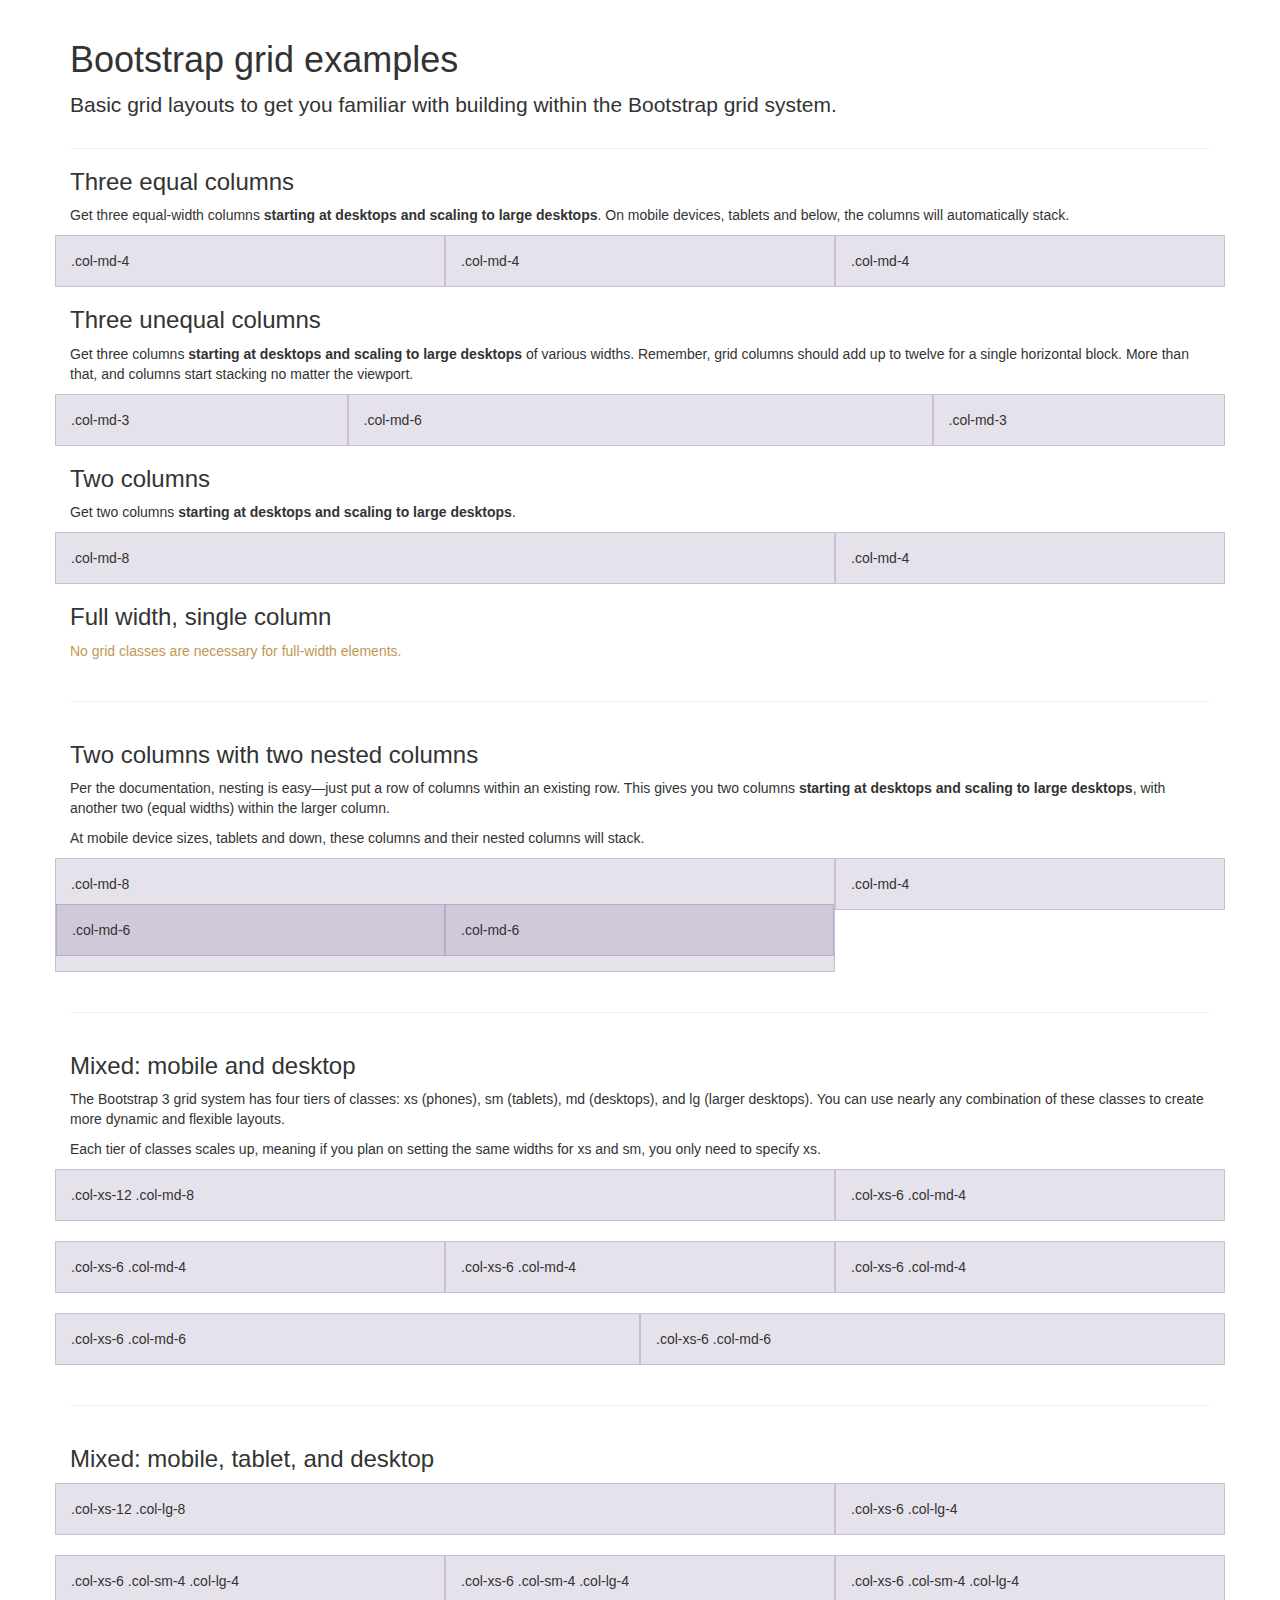
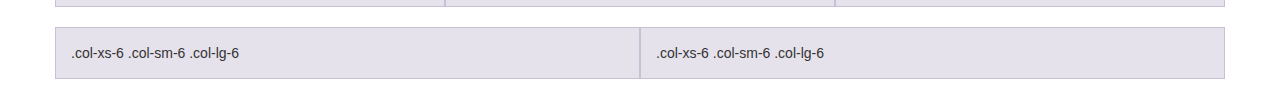
<file: vendor/twitter-bootstrap/examples/grid/index.html>
<!DOCTYPE html>
<html lang="en">
  <head>
    <meta charset="utf-8">
    <meta name="viewport" content="width=device-width, initial-scale=1.0">
    <meta name="description" content="">
    <meta name="author" content="">
    <link rel="shortcut icon" href="../../assets/ico/favicon.png">

    <title>Grid Template for Bootstrap</title>

    <!-- Bootstrap core CSS -->
    <link href="../../dist/css/bootstrap.css" rel="stylesheet">

    <!-- Custom styles for this template -->
    <link href="grid.css" rel="stylesheet">

    <!-- HTML5 shim and Respond.js IE8 support of HTML5 elements and media queries -->
    <!--[if lt IE 9]>
      <script src="../../assets/js/html5shiv.js"></script>
      <script src="../../assets/js/respond.min.js"></script>
    <![endif]-->
  </head>

  <body>
    <div class="container">

      <div class="page-header">
        <h1>Bootstrap grid examples</h1>
        <p class="lead">Basic grid layouts to get you familiar with building within the Bootstrap grid system.</p>
      </div>

      <h3>Three equal columns</h3>
      <p>Get three equal-width columns <strong>starting at desktops and scaling to large desktops</strong>. On mobile devices, tablets and below, the columns will automatically stack.</p>
      <div class="row">
        <div class="col-md-4">.col-md-4</div>
        <div class="col-md-4">.col-md-4</div>
        <div class="col-md-4">.col-md-4</div>
      </div>

      <h3>Three unequal columns</h3>
      <p>Get three columns <strong>starting at desktops and scaling to large desktops</strong> of various widths. Remember, grid columns should add up to twelve for a single horizontal block. More than that, and columns start stacking no matter the viewport.</p>
      <div class="row">
        <div class="col-md-3">.col-md-3</div>
        <div class="col-md-6">.col-md-6</div>
        <div class="col-md-3">.col-md-3</div>
      </div>

      <h3>Two columns</h3>
      <p>Get two columns <strong>starting at desktops and scaling to large desktops</strong>.</p>
      <div class="row">
        <div class="col-md-8">.col-md-8</div>
        <div class="col-md-4">.col-md-4</div>
      </div>

      <h3>Full width, single column</h3>
      <p class="text-warning">No grid classes are necessary for full-width elements.</p>

      <hr>

      <h3>Two columns with two nested columns</h3>
      <p>Per the documentation, nesting is easy—just put a row of columns within an existing row. This gives you two columns <strong>starting at desktops and scaling to large desktops</strong>, with another two (equal widths) within the larger column.</p>
      <p>At mobile device sizes, tablets and down, these columns and their nested columns will stack.</p>
      <div class="row">
        <div class="col-md-8">
          .col-md-8
          <div class="row">
            <div class="col-md-6">.col-md-6</div>
            <div class="col-md-6">.col-md-6</div>
          </div>
        </div>
        <div class="col-md-4">.col-md-4</div>
      </div>

      <hr>

      <h3>Mixed: mobile and desktop</h3>
      <p>The Bootstrap 3 grid system has four tiers of classes: xs (phones), sm (tablets), md (desktops), and lg (larger desktops). You can use nearly any combination of these classes to create more dynamic and flexible layouts.</p>
      <p>Each tier of classes scales up, meaning if you plan on setting the same widths for xs and sm, you only need to specify xs.</p>
      <div class="row">
        <div class="col-xs-12 col-md-8">.col-xs-12 .col-md-8</div>
        <div class="col-xs-6 col-md-4">.col-xs-6 .col-md-4</div>
      </div>
      <div class="row">
        <div class="col-xs-6 col-md-4">.col-xs-6 .col-md-4</div>
        <div class="col-xs-6 col-md-4">.col-xs-6 .col-md-4</div>
        <div class="col-xs-6 col-md-4">.col-xs-6 .col-md-4</div>
      </div>
      <div class="row">
        <div class="col-xs-6 col-md-6">.col-xs-6 .col-md-6</div>
        <div class="col-xs-6 col-md-6">.col-xs-6 .col-md-6</div>
      </div>

      <hr>

      <h3>Mixed: mobile, tablet, and desktop</h3>
      <p></p>
      <div class="row">
        <div class="col-xs-12 col-sm-8 col-lg-8">.col-xs-12 .col-lg-8</div>
        <div class="col-xs-6 col-sm-4 col-lg-4">.col-xs-6 .col-lg-4</div>
      </div>
      <div class="row">
        <div class="col-xs-6 col-sm-4 col-lg-4">.col-xs-6 .col-sm-4 .col-lg-4</div>
        <div class="col-xs-6 col-sm-4 col-lg-4">.col-xs-6 .col-sm-4 .col-lg-4</div>
        <div class="col-xs-6 col-sm-4 col-lg-4">.col-xs-6 .col-sm-4 .col-lg-4</div>
      </div>
      <div class="row">
        <div class="col-xs-6 col-sm-6 col-lg-6">.col-xs-6 .col-sm-6 .col-lg-6</div>
        <div class="col-xs-6 col-sm-6 col-lg-6">.col-xs-6 .col-sm-6 .col-lg-6</div>
      </div>

    </div> <!-- /container -->


    <!-- Bootstrap core JavaScript
    ================================================== -->
    <!-- Placed at the end of the document so the pages load faster -->
  </body>
</html>
</file>
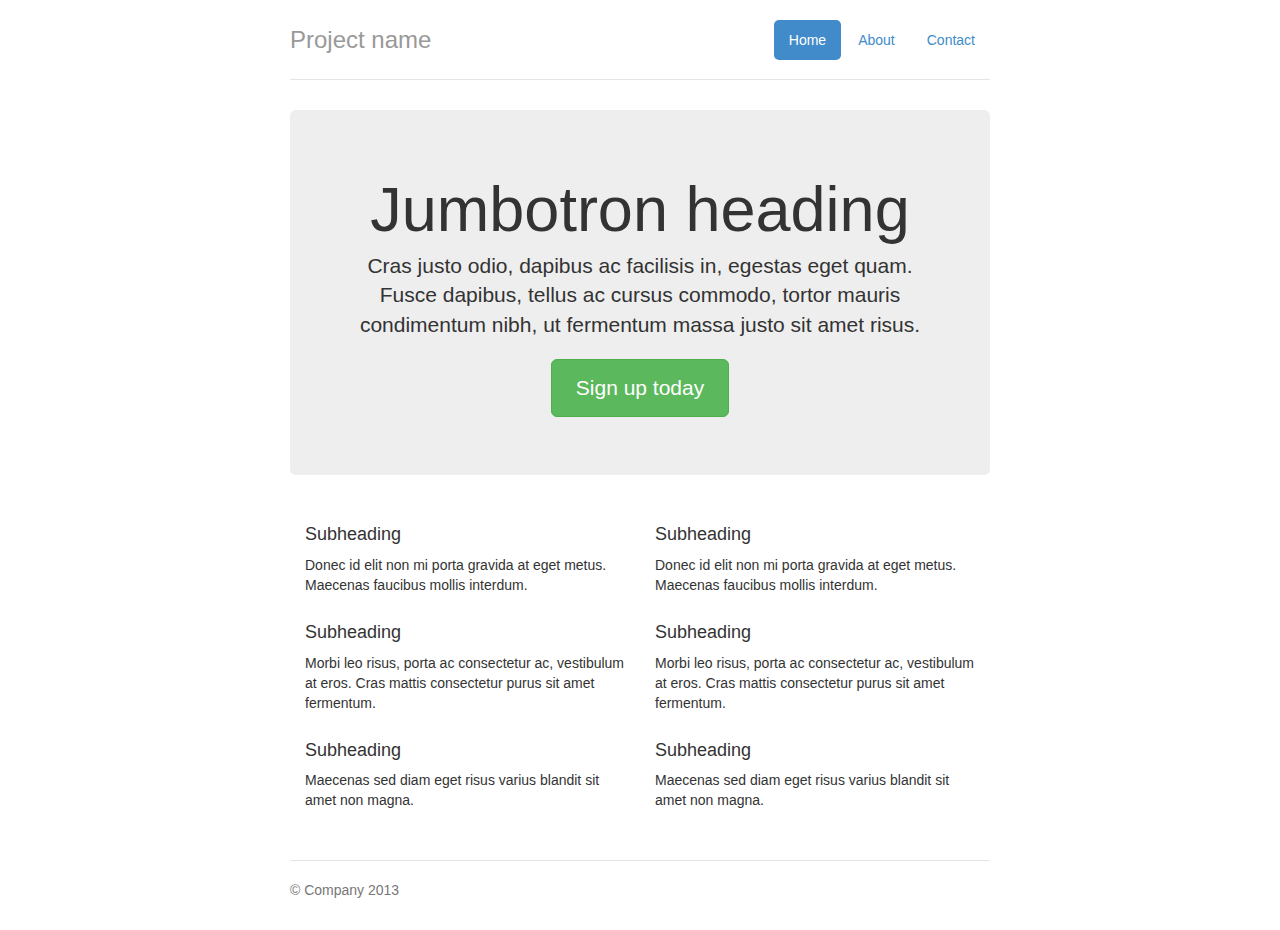
<file: vendor/twitter-bootstrap/examples/jumbotron-narrow/index.html>
<!DOCTYPE html>
<html lang="en">
  <head>
    <meta charset="utf-8">
    <meta name="viewport" content="width=device-width, initial-scale=1.0">
    <meta name="description" content="">
    <meta name="author" content="">
    <link rel="shortcut icon" href="../../assets/ico/favicon.png">

    <title>Narrow Jumbotron Template for Bootstrap</title>

    <!-- Bootstrap core CSS -->
    <link href="../../dist/css/bootstrap.css" rel="stylesheet">

    <!-- Custom styles for this template -->
    <link href="jumbotron-narrow.css" rel="stylesheet">

    <!-- HTML5 shim and Respond.js IE8 support of HTML5 elements and media queries -->
    <!--[if lt IE 9]>
      <script src="../../assets/js/html5shiv.js"></script>
      <script src="../../assets/js/respond.min.js"></script>
    <![endif]-->
  </head>

  <body>

    <div class="container">
      <div class="header">
        <ul class="nav nav-pills pull-right">
          <li class="active"><a href="#">Home</a></li>
          <li><a href="#">About</a></li>
          <li><a href="#">Contact</a></li>
        </ul>
        <h3 class="text-muted">Project name</h3>
      </div>

      <div class="jumbotron">
        <h1>Jumbotron heading</h1>
        <p class="lead">Cras justo odio, dapibus ac facilisis in, egestas eget quam. Fusce dapibus, tellus ac cursus commodo, tortor mauris condimentum nibh, ut fermentum massa justo sit amet risus.</p>
        <p><a class="btn btn-lg btn-success" href="#">Sign up today</a></p>
      </div>

      <div class="row marketing">
        <div class="col-lg-6">
          <h4>Subheading</h4>
          <p>Donec id elit non mi porta gravida at eget metus. Maecenas faucibus mollis interdum.</p>

          <h4>Subheading</h4>
          <p>Morbi leo risus, porta ac consectetur ac, vestibulum at eros. Cras mattis consectetur purus sit amet fermentum.</p>

          <h4>Subheading</h4>
          <p>Maecenas sed diam eget risus varius blandit sit amet non magna.</p>
        </div>

        <div class="col-lg-6">
          <h4>Subheading</h4>
          <p>Donec id elit non mi porta gravida at eget metus. Maecenas faucibus mollis interdum.</p>

          <h4>Subheading</h4>
          <p>Morbi leo risus, porta ac consectetur ac, vestibulum at eros. Cras mattis consectetur purus sit amet fermentum.</p>

          <h4>Subheading</h4>
          <p>Maecenas sed diam eget risus varius blandit sit amet non magna.</p>
        </div>
      </div>

      <div class="footer">
        <p>&copy; Company 2013</p>
      </div>

    </div> <!-- /container -->


    <!-- Bootstrap core JavaScript
    ================================================== -->
    <!-- Placed at the end of the document so the pages load faster -->
  </body>
</html>
</file>
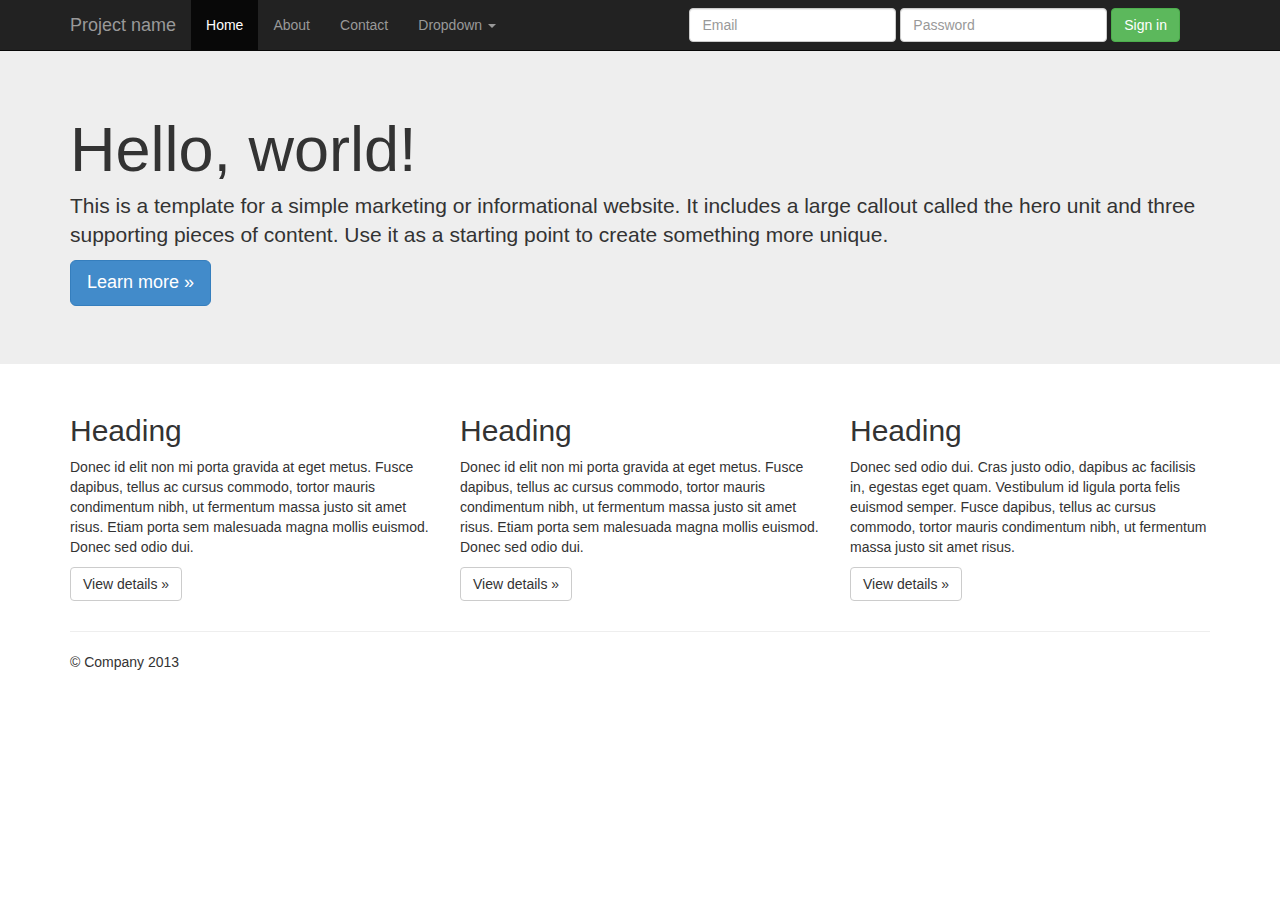
<file: vendor/twitter-bootstrap/examples/jumbotron/index.html>
<!DOCTYPE html>
<html lang="en">
  <head>
    <meta charset="utf-8">
    <meta name="viewport" content="width=device-width, initial-scale=1.0">
    <meta name="description" content="">
    <meta name="author" content="">
    <link rel="shortcut icon" href="../../assets/ico/favicon.png">

    <title>Jumbotron Template for Bootstrap</title>

    <!-- Bootstrap core CSS -->
    <link href="../../dist/css/bootstrap.css" rel="stylesheet">

    <!-- Custom styles for this template -->
    <link href="jumbotron.css" rel="stylesheet">

    <!-- HTML5 shim and Respond.js IE8 support of HTML5 elements and media queries -->
    <!--[if lt IE 9]>
      <script src="../../assets/js/html5shiv.js"></script>
      <script src="../../assets/js/respond.min.js"></script>
    <![endif]-->
  </head>

  <body>

    <div class="navbar navbar-inverse navbar-fixed-top">
      <div class="container">
        <div class="navbar-header">
          <button type="button" class="navbar-toggle" data-toggle="collapse" data-target=".navbar-collapse">
            <span class="icon-bar"></span>
            <span class="icon-bar"></span>
            <span class="icon-bar"></span>
          </button>
          <a class="navbar-brand" href="#">Project name</a>
        </div>
        <div class="navbar-collapse collapse">
          <ul class="nav navbar-nav">
            <li class="active"><a href="#">Home</a></li>
            <li><a href="#about">About</a></li>
            <li><a href="#contact">Contact</a></li>
            <li class="dropdown">
              <a href="#" class="dropdown-toggle" data-toggle="dropdown">Dropdown <b class="caret"></b></a>
              <ul class="dropdown-menu">
                <li><a href="#">Action</a></li>
                <li><a href="#">Another action</a></li>
                <li><a href="#">Something else here</a></li>
                <li class="divider"></li>
                <li class="dropdown-header">Nav header</li>
                <li><a href="#">Separated link</a></li>
                <li><a href="#">One more separated link</a></li>
              </ul>
            </li>
          </ul>
          <form class="navbar-form navbar-right">
            <div class="form-group">
              <input type="text" placeholder="Email" class="form-control">
            </div>
            <div class="form-group">
              <input type="password" placeholder="Password" class="form-control">
            </div>
            <button type="submit" class="btn btn-success">Sign in</button>
          </form>
        </div><!--/.navbar-collapse -->
      </div>
    </div>

    <!-- Main jumbotron for a primary marketing message or call to action -->
    <div class="jumbotron">
      <div class="container">
        <h1>Hello, world!</h1>
        <p>This is a template for a simple marketing or informational website. It includes a large callout called the hero unit and three supporting pieces of content. Use it as a starting point to create something more unique.</p>
        <p><a class="btn btn-primary btn-lg">Learn more &raquo;</a></p>
      </div>
    </div>

    <div class="container">
      <!-- Example row of columns -->
      <div class="row">
        <div class="col-lg-4">
          <h2>Heading</h2>
          <p>Donec id elit non mi porta gravida at eget metus. Fusce dapibus, tellus ac cursus commodo, tortor mauris condimentum nibh, ut fermentum massa justo sit amet risus. Etiam porta sem malesuada magna mollis euismod. Donec sed odio dui. </p>
          <p><a class="btn btn-default" href="#">View details &raquo;</a></p>
        </div>
        <div class="col-lg-4">
          <h2>Heading</h2>
          <p>Donec id elit non mi porta gravida at eget metus. Fusce dapibus, tellus ac cursus commodo, tortor mauris condimentum nibh, ut fermentum massa justo sit amet risus. Etiam porta sem malesuada magna mollis euismod. Donec sed odio dui. </p>
          <p><a class="btn btn-default" href="#">View details &raquo;</a></p>
       </div>
        <div class="col-lg-4">
          <h2>Heading</h2>
          <p>Donec sed odio dui. Cras justo odio, dapibus ac facilisis in, egestas eget quam. Vestibulum id ligula porta felis euismod semper. Fusce dapibus, tellus ac cursus commodo, tortor mauris condimentum nibh, ut fermentum massa justo sit amet risus.</p>
          <p><a class="btn btn-default" href="#">View details &raquo;</a></p>
        </div>
      </div>

      <hr>

      <footer>
        <p>&copy; Company 2013</p>
      </footer>
    </div> <!-- /container -->


    <!-- Bootstrap core JavaScript
    ================================================== -->
    <!-- Placed at the end of the document so the pages load faster -->
    <script src="../../assets/js/jquery.js"></script>
    <script src="../../dist/js/bootstrap.min.js"></script>
  </body>
</html>
</file>
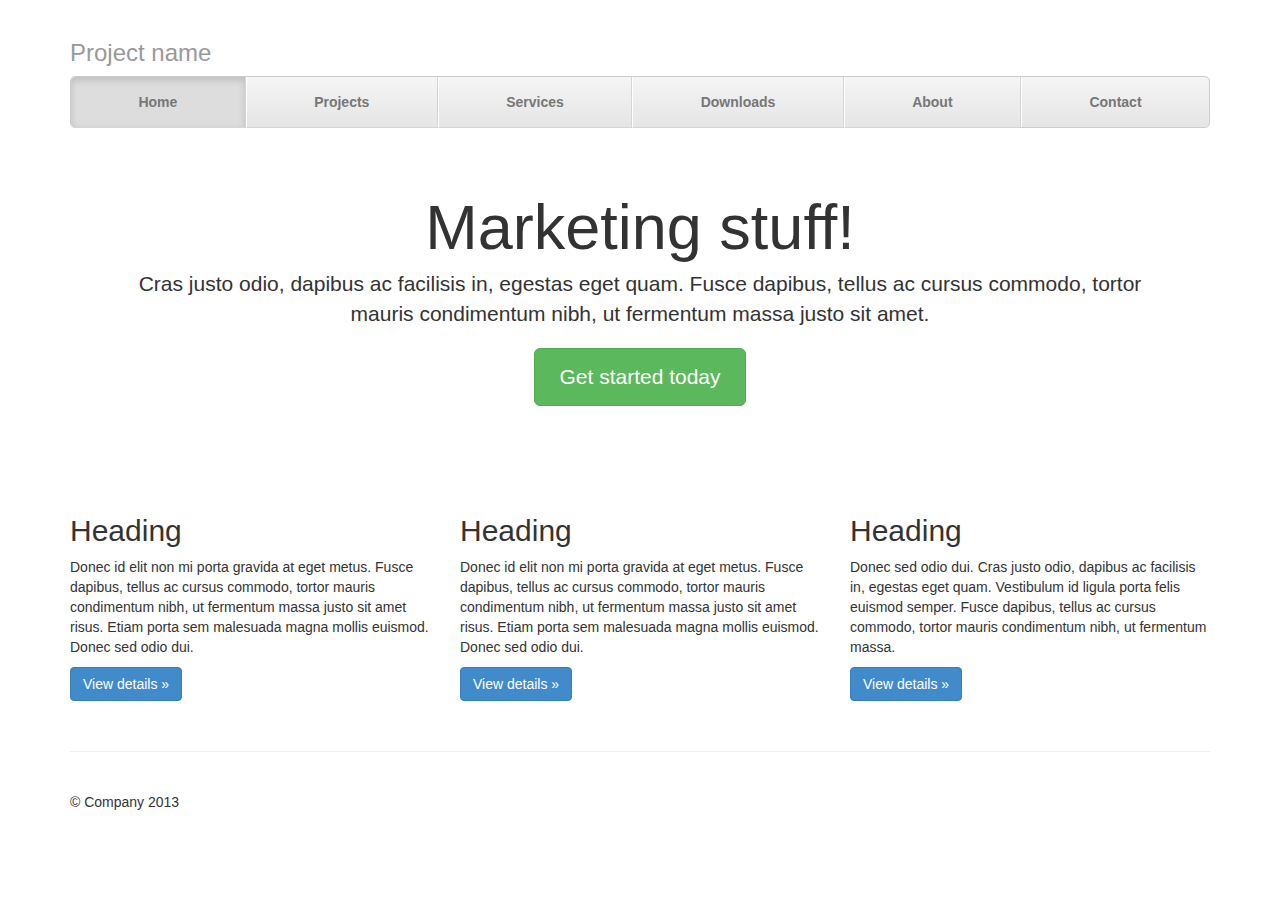
<file: vendor/twitter-bootstrap/examples/justified-nav/index.html>
<!DOCTYPE html>
<html lang="en">
  <head>
    <meta charset="utf-8">
    <meta name="viewport" content="width=device-width, initial-scale=1.0">
    <meta name="description" content="">
    <meta name="author" content="">
    <link rel="shortcut icon" href="../../assets/ico/favicon.png">

    <title>Justified Nav Template for Bootstrap</title>

    <!-- Bootstrap core CSS -->
    <link href="../../dist/css/bootstrap.css" rel="stylesheet">

    <!-- Custom styles for this template -->
    <link href="justified-nav.css" rel="stylesheet">

    <!-- HTML5 shim and Respond.js IE8 support of HTML5 elements and media queries -->
    <!--[if lt IE 9]>
      <script src="../../assets/js/html5shiv.js"></script>
      <script src="../../assets/js/respond.min.js"></script>
    <![endif]-->
  </head>

  <body>

    <div class="container">

      <div class="masthead">
        <h3 class="text-muted">Project name</h3>
        <ul class="nav nav-justified">
          <li class="active"><a href="#">Home</a></li>
          <li><a href="#">Projects</a></li>
          <li><a href="#">Services</a></li>
          <li><a href="#">Downloads</a></li>
          <li><a href="#">About</a></li>
          <li><a href="#">Contact</a></li>
        </ul>
      </div>

      <!-- Jumbotron -->
      <div class="jumbotron">
        <h1>Marketing stuff!</h1>
        <p class="lead">Cras justo odio, dapibus ac facilisis in, egestas eget quam. Fusce dapibus, tellus ac cursus commodo, tortor mauris condimentum nibh, ut fermentum massa justo sit amet.</p>
        <p><a class="btn btn-lg btn-success" href="#">Get started today</a></p>
      </div>

      <!-- Example row of columns -->
      <div class="row">
        <div class="col-lg-4">
          <h2>Heading</h2>
          <p>Donec id elit non mi porta gravida at eget metus. Fusce dapibus, tellus ac cursus commodo, tortor mauris condimentum nibh, ut fermentum massa justo sit amet risus. Etiam porta sem malesuada magna mollis euismod. Donec sed odio dui. </p>
          <p><a class="btn btn-primary" href="#">View details &raquo;</a></p>
        </div>
        <div class="col-lg-4">
          <h2>Heading</h2>
          <p>Donec id elit non mi porta gravida at eget metus. Fusce dapibus, tellus ac cursus commodo, tortor mauris condimentum nibh, ut fermentum massa justo sit amet risus. Etiam porta sem malesuada magna mollis euismod. Donec sed odio dui. </p>
          <p><a class="btn btn-primary" href="#">View details &raquo;</a></p>
       </div>
        <div class="col-lg-4">
          <h2>Heading</h2>
          <p>Donec sed odio dui. Cras justo odio, dapibus ac facilisis in, egestas eget quam. Vestibulum id ligula porta felis euismod semper. Fusce dapibus, tellus ac cursus commodo, tortor mauris condimentum nibh, ut fermentum massa.</p>
          <p><a class="btn btn-primary" href="#">View details &raquo;</a></p>
        </div>
      </div>

      <!-- Site footer -->
      <div class="footer">
        <p>&copy; Company 2013</p>
      </div>

    </div> <!-- /container -->


    <!-- Bootstrap core JavaScript
    ================================================== -->
    <!-- Placed at the end of the document so the pages load faster -->
  </body>
</html>
</file>
<file: vendor/twitter-bootstrap/examples/grid/grid.css>
.container {
  padding-left: 15px;
  padding-right: 15px;
}

h4 {
  margin-top: 25px;
}
.row {
  margin-bottom: 20px;
}
.row .row {
  margin-top: 10px;
  margin-bottom: 0;
}
[class*="col-"] {
  padding-top: 15px;
  padding-bottom: 15px;
  background-color: #eee;
  border: 1px solid #ddd;
  background-color: rgba(86,61,124,.15);
  border: 1px solid rgba(86,61,124,.2);
}

hr {
  margin-top: 40px;
  margin-bottom: 40px;
}
</file>
<file: vendor/twitter-bootstrap/examples/jumbotron-narrow/jumbotron-narrow.css>
/* Space out content a bit */
body {
  padding-top: 20px;
  padding-bottom: 20px;
}

/* Everything but the jumbotron gets side spacing for mobile first views */
.header,
.marketing,
.footer {
  padding-left: 15px;
  padding-right: 15px;
}

/* Custom page header */
.header {
  border-bottom: 1px solid #e5e5e5;
}
/* Make the masthead heading the same height as the navigation */
.header h3 {
  margin-top: 0;
  margin-bottom: 0;
  line-height: 40px;
  padding-bottom: 19px;
}

/* Custom page footer */
.footer {
  padding-top: 19px;
  color: #777;
  border-top: 1px solid #e5e5e5;
}

/* Customize container */
@media (min-width: 768px) {
  .container {
    max-width: 730px;
  }
}
.container-narrow > hr {
  margin: 30px 0;
}

/* Main marketing message and sign up button */
.jumbotron {
  text-align: center;
  border-bottom: 1px solid #e5e5e5;
}
.jumbotron .btn {
  font-size: 21px;
  padding: 14px 24px;
}

/* Supporting marketing content */
.marketing {
  margin: 40px 0;
}
.marketing p + h4 {
  margin-top: 28px;
}

/* Responsive: Portrait tablets and up */
@media screen and (min-width: 768px) {
  /* Remove the padding we set earlier */
  .header,
  .marketing,
  .footer {
    padding-left: 0;
    padding-right: 0;
  }
  /* Space out the masthead */
  .header {
    margin-bottom: 30px;
  }
  /* Remove the bottom border on the jumbotron for visual effect */
  .jumbotron {
    border-bottom: 0;
  }
}
</file>
<file: vendor/twitter-bootstrap/examples/jumbotron/jumbotron.css>
/* Move down content because we have a fixed navbar that is 50px tall */
body {
  padding-top: 50px;
  padding-bottom: 20px;
}
</file>
<file: vendor/twitter-bootstrap/examples/justified-nav/justified-nav.css>
body {
  padding-top: 20px;
}

.footer {
  border-top: 1px solid #eee;
  margin-top: 40px;
  padding-top: 40px;
  padding-bottom: 40px;
}

/* Main marketing message and sign up button */
.jumbotron {
  text-align: center;
  background-color: transparent;
}
.jumbotron .btn {
  font-size: 21px;
  padding: 14px 24px;
}

/* Customize the nav-justified links to be fill the entire space of the .navbar */

.nav-justified {
  background-color: #eee;
  border-radius: 5px;
  border: 1px solid #ccc;
}
.nav-justified > li > a {
  padding-top: 15px;
  padding-bottom: 15px;
  color: #777;
  font-weight: bold;
  text-align: center;
  border-bottom: 1px solid #d5d5d5;
  background-color: #e5e5e5; /* Old browsers */
  background-repeat: repeat-x; /* Repeat the gradient */
  background-image: -moz-linear-gradient(top, #f5f5f5 0%, #e5e5e5 100%); /* FF3.6+ */
  background-image: -webkit-gradient(linear, left top, left bottom, color-stop(0%,#f5f5f5), color-stop(100%,#e5e5e5)); /* Chrome,Safari4+ */
  background-image: -webkit-linear-gradient(top, #f5f5f5 0%,#e5e5e5 100%); /* Chrome 10+,Safari 5.1+ */
  background-image: -o-linear-gradient(top, #f5f5f5 0%,#e5e5e5 100%); /* Opera 11.10+ */
  filter: progid:DXImageTransform.Microsoft.gradient( startColorstr='#f5f5f5', endColorstr='#e5e5e5',GradientType=0 ); /* IE6-9 */
  background-image: linear-gradient(top, #f5f5f5 0%,#e5e5e5 100%); /* W3C */
}
.nav-justified > .active > a,
.nav-justified > .active > a:hover,
.nav-justified > .active > a:focus {
  background-color: #ddd;
  background-image: none;
  box-shadow: inset 0 3px 7px rgba(0,0,0,.15);
}
.nav-justified > li:first-child > a {
  border-radius: 5px 5px 0 0;
}
.nav-justified > li:last-child > a {
  border-bottom: 0;
  border-radius: 0 0 5px 5px;
}

@media (min-width: 768px) {
  .nav-justified {
    max-height: 52px;
  }
  .nav-justified > li > a {
    border-left: 1px solid #fff;
    border-right: 1px solid #d5d5d5;
  }
  .nav-justified > li:first-child > a {
    border-left: 0;
    border-radius: 5px 0 0 5px;
  }
  .nav-justified > li:last-child > a {
    border-radius: 0 5px 5px 0;
    border-right: 0;
  }
}

/* Responsive: Portrait tablets and up */
@media screen and (min-width: 768px) {
  /* Remove the padding we set earlier */
  .masthead,
  .marketing,
  .footer {
    padding-left: 0;
    padding-right: 0;
  }
}
</file>
